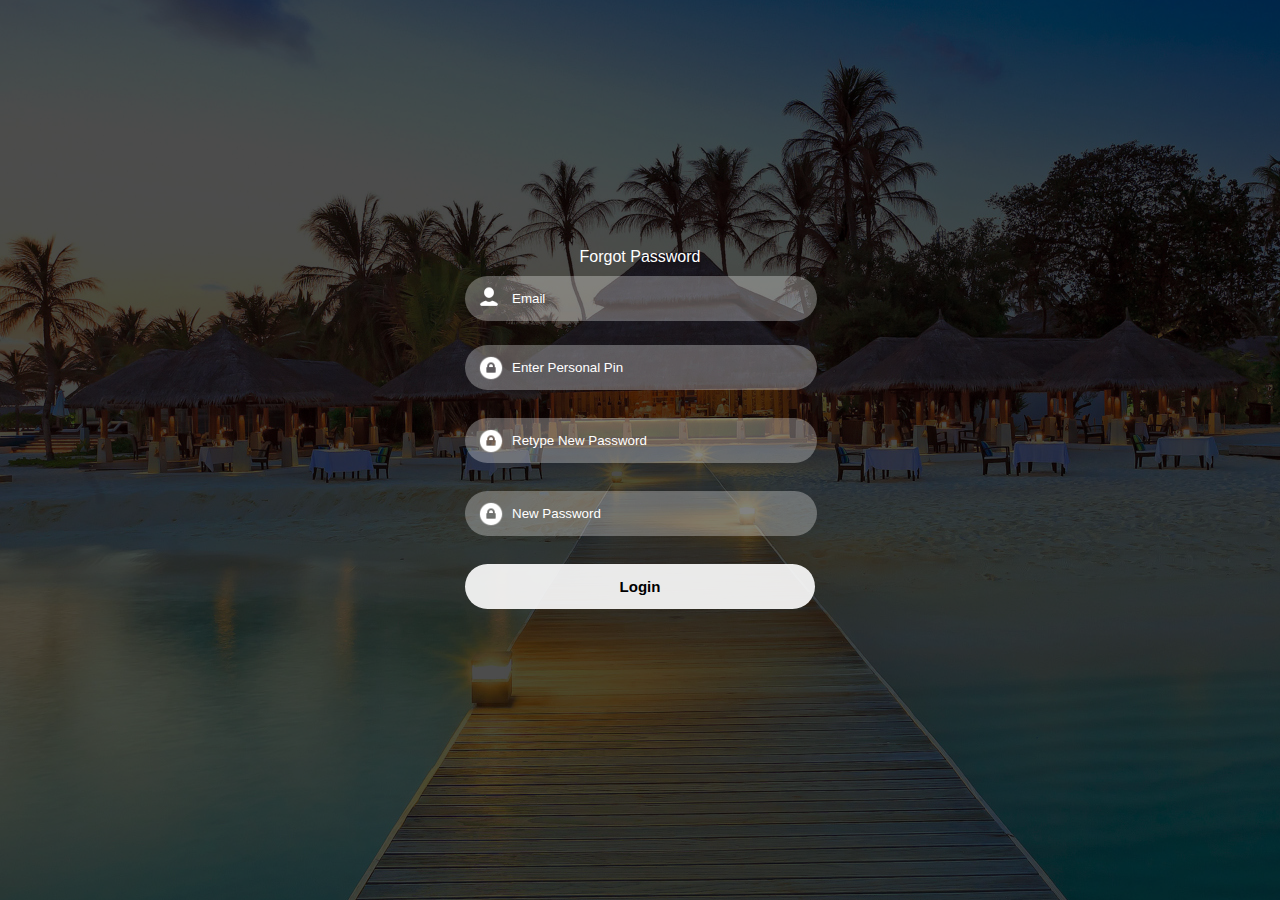
<file: Kelompok2Pemweb/forgotpassword.html>
<!DOCTYPE html>
<html lang="en">

<head>
    <meta charset="UTF-8" />
    <meta http-equiv="X-UA-Compatible" content="IE=edge" />
    <meta name="viewport" content="width=device-width, initial-scale=1.0" />
    <title>Tour.id - Forgot Password</title>
    <link rel="stylesheet" href="./assets/css/style_forgotpassword.css">
    <link rel="shortcut icon" href="./favicon.svg" type="image/svg+xml" />
</head>

<body>
    <div class="box">
        <div class="container">
            <div class="top-header">
                <header>Forgot Password</header>
            </div>
            <form action="">
                <div class="input-field">
                    <input type="email" class="input" placeholder="Email" required>
                    <img src="./assets/images/user.png" width="24px">
                </div>
                <div class="input-field">
                    <input type="text" class="input" placeholder="Enter Personal Pin" required>
                    <img src="./assets/images/pw (1).png" width="28px">
                </div>
                <div class="input-field">
                    <input type="password" class="input" placeholder="Retype New Password" required>
                    <img src="./assets/images/pw (1).png" width="28px">
                </div>
                <div class="input-field">
                    <input type="password" class="input" placeholder="New Password">
                    <img src="./assets/images/pw (1).png" width="28px">
                </div>
                <div class="input-field">
                    <input type="submit" class="submit" value="Login">
                </div>
            </form>
        </div>
    </div>
</body>

</html>
</file>
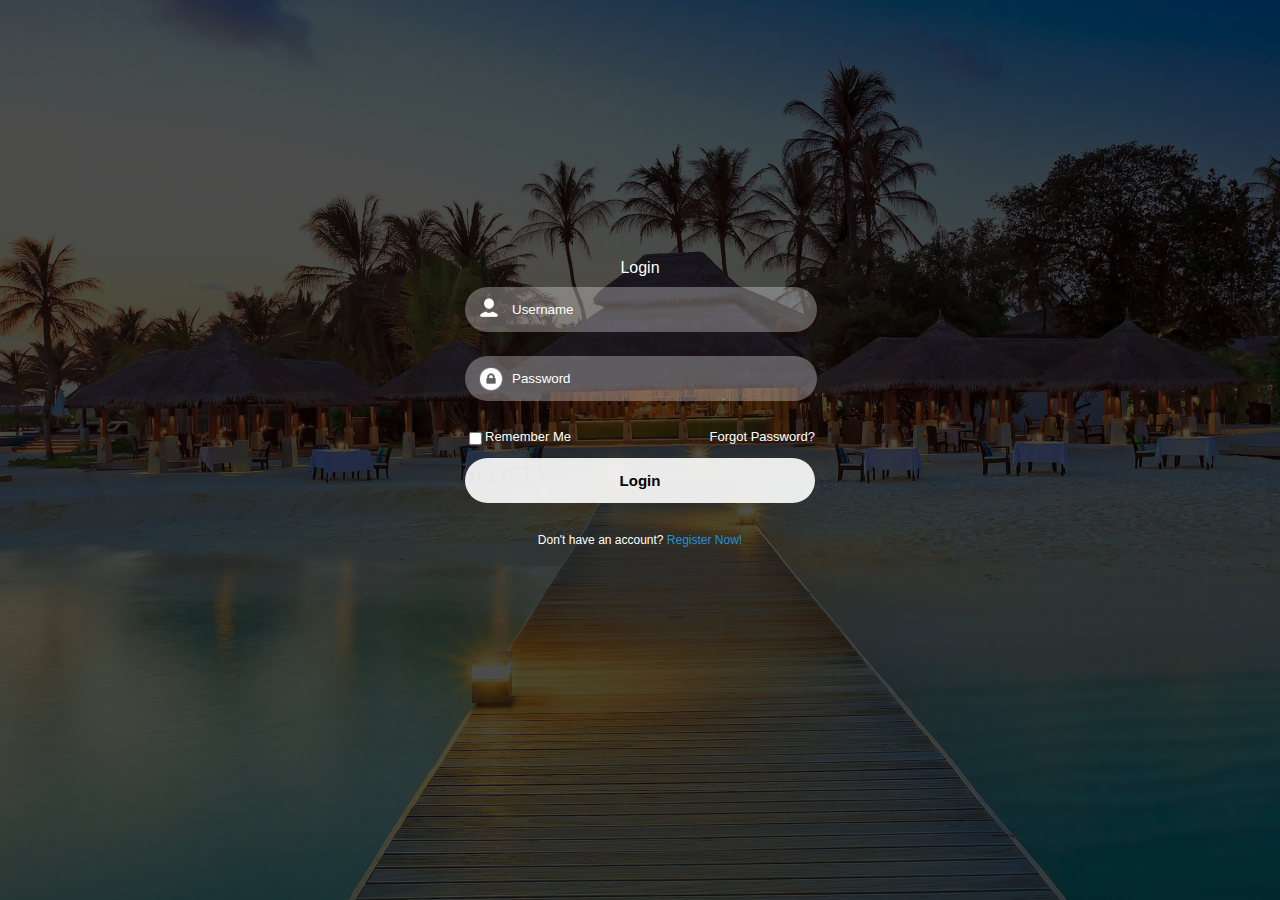
<file: Kelompok2Pemweb/login.html>
<!DOCTYPE html>
<html lang="en">

<head>
  <meta charset="UTF-8" />
  <meta http-equiv="X-UA-Compatible" content="IE=edge" />
  <meta name="viewport" content="width=device-width, initial-scale=1.0" />
 <link rel="stylesheet" href="./assets/css/style_login.css">
 <link rel="shortcut icon" href="./favicon.svg" type="image/svg+xml" />
  <title>Tour.id - Login</title>
</head>

<body>
  <div class="box">
    <div class="container">
      <div class="top-header">
        <header>Login</header>
      </div>
      <form action="">
        <div class="input-field">
          <input type="text" class="input" placeholder="Username">
          <img src="./assets/images/user.png" width="24px">
        </div>
        <div class="input-field">
          <input type="password" class="input" placeholder="Password" required>
          <img src="./assets/images/pw (1).png" width="28px">
        </div>
        <div class="bottom">
          <div class="left">
            <input type="checkbox" id="check">
            <label for="check">Remember Me</label>
          </div>
          <div class="right">
            <label><a href="forgotpassword.html">Forgot Password?</a></label>
          </div>
        </div>

        <div class="input-field">
          <a href="index.html"><input type="submit" class="submit" value="Login"></a>
        </div>
        <div class="center">
          Don't have an account? <a href="register.html"> Register Now!</a>
        </div>
      </form>
    </div>
  </div>
</body>

</html>
</file>
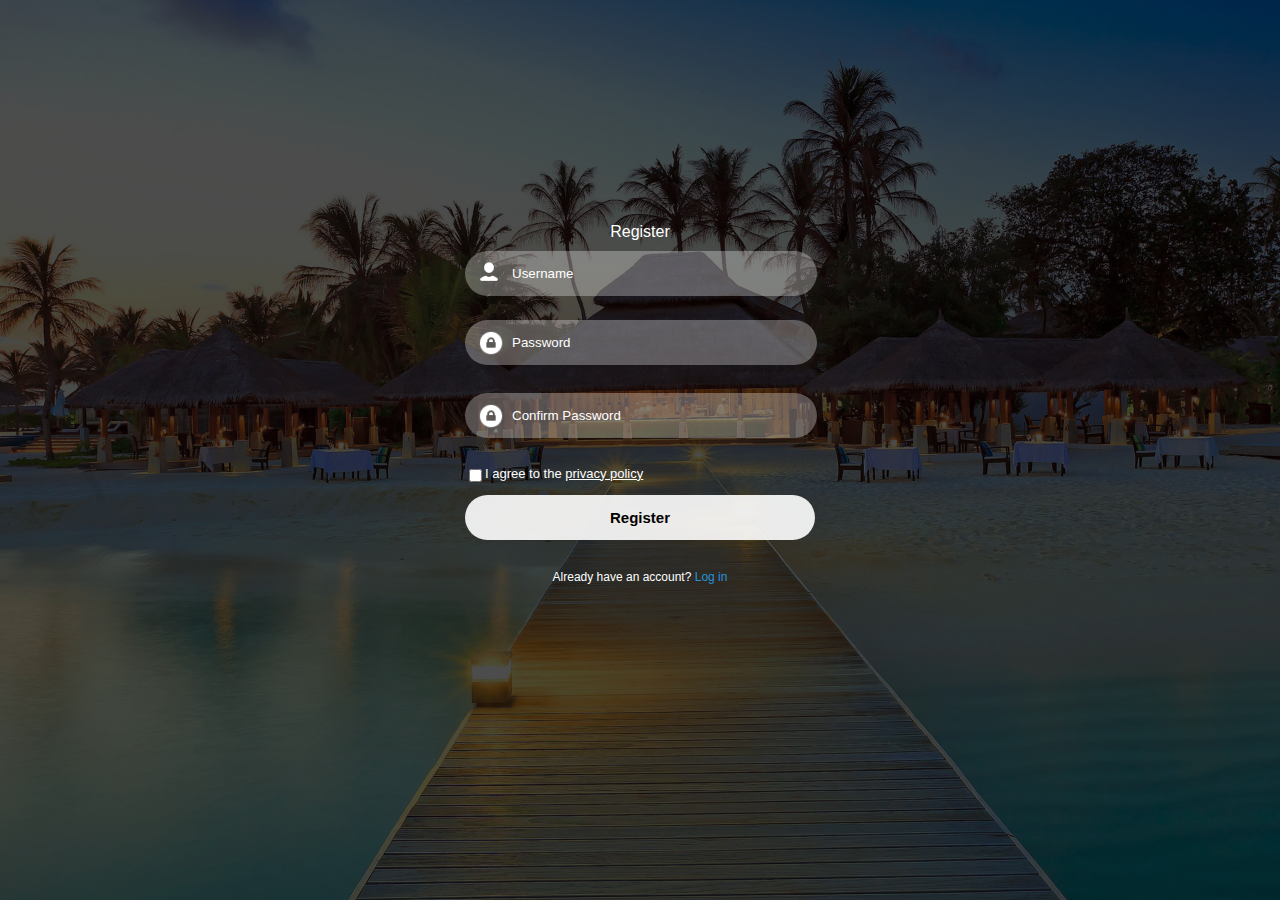
<file: Kelompok2Pemweb/register.html>
<!DOCTYPE html>
<html lang="en">
  <head>
    <meta charset="UTF-8" />
    <meta http-equiv="X-UA-Compatible" content="IE=edge" />
    <meta name="viewport" content="width=device-width, initial-scale=1.0" />
    <link rel="stylesheet" href="./assets/css/register.css">
    <link rel="shortcut icon" href="./favicon.svg" type="image/svg+xml" />
    <title>Tour.id - Register</title>
  </head>
  <body>
    <div class="box">
      <div class="container">
        <div class="top-header">
          <header>Register</header>
        </div>
        <form action="">
        <div class="input-field">
            <input type="text" class="input" placeholder="Username" required>
            <img src="./assets/images/user.png" width="24px">
        </div>
        <div class="input-field">
            <input type="password" class="input" placeholder="Password" required>
            <img src="./assets/images/pw (1).png" width="28px">
        <div class="input-field">
            <input type="password" class="input" placeholder="Confirm Password" required>
            <img src="./assets/images/pw (1).png" width="28px">
        </div>
      </div>
        <div class="bottom">
            <div class="left">
                <input type="checkbox" id="check">
                <label for="check">I agree to the <a href="#">privacy policy</a></label>
            </div>
        </div>
        <div class="input-field">
            <input type="submit" class="submit" value="Register">
        </div>
            <div class="center">
                Already have an account? <a href="login.html">Log in</a>
            </div>
        </form>
      </div>
    </div>
  </body>
</html>
</file>
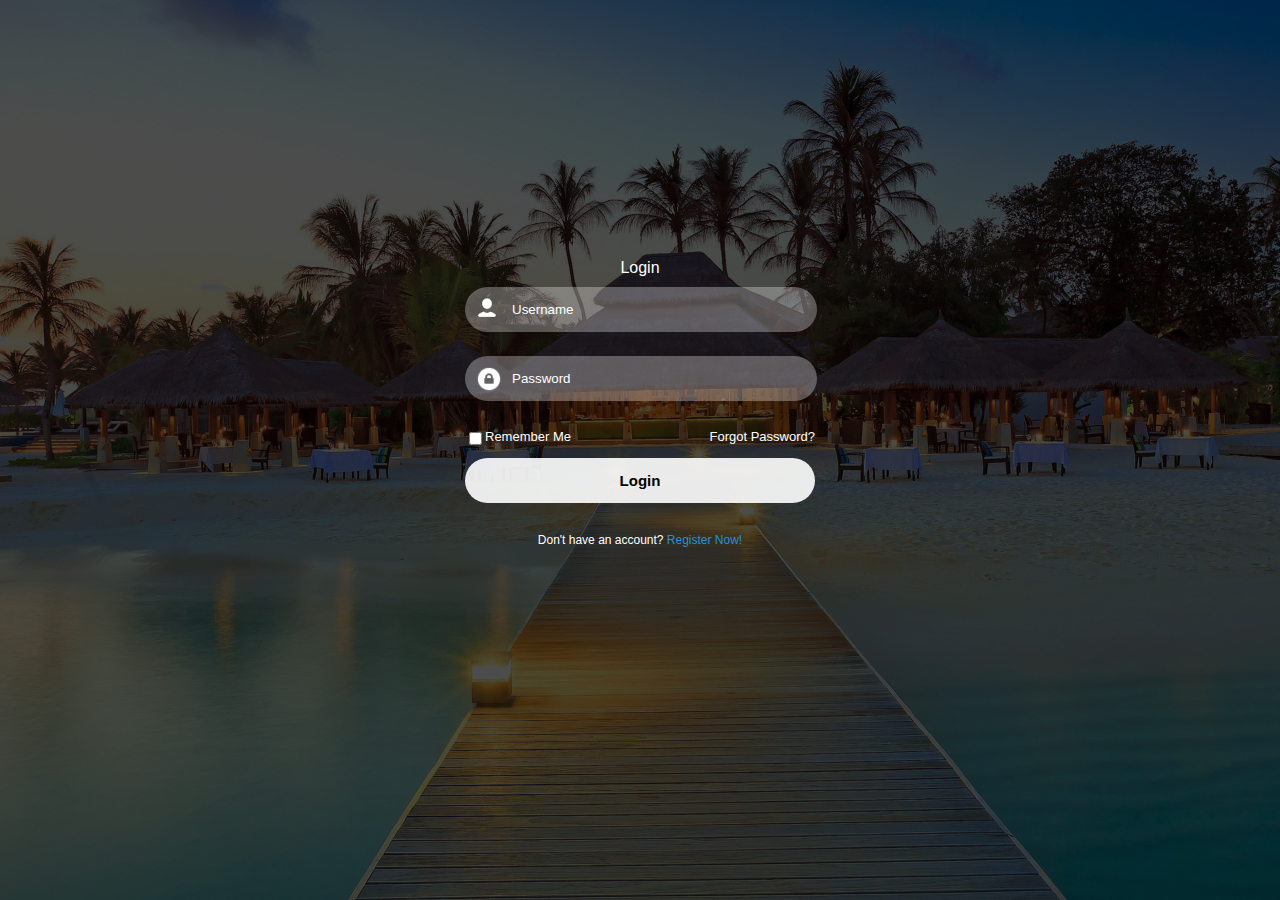
<file: Proyek_Kelompok/login.html>
<!DOCTYPE html>
<html lang="en">
  <head>
    <meta charset="UTF-8" />
    <meta http-equiv="X-UA-Compatible" content="IE=edge" />
    <meta name="viewport" content="width=device-width, initial-scale=1.0" />
    <link rel="stylesheet" href="style_login.css">
    <title>Login Page</title>
  </head>
  <body>
    <div class="box">
      <div class="container">
        <div class="top-header">
          <header>Login</header>
        </div>
        <form action="../LandingPageTravel/index.html">
        <div class="input-field">
            <input type="text" class="input" placeholder="Username">
            <img src="user.png" width="24px">
        </div>
        <div class="input-field">
            <input type="password" class="input" placeholder="Password" required>
            <img src="pw (1).png" width="28px">
        </div>
        <div class="bottom">
            <div class="left">
                <input type="checkbox" id="check">
                <label for="check">Remember Me</label>
            </div>
            <div class="right">
                <label><a href="forgotpassword.html">Forgot Password?</a></label>
            </div>
        </div>

        <div class="input-field">
            <input type="submit" class="submit" value="Login">
        </div>
            <div class="center">
                Don't have an account? <a href="register.html">  Register Now!</a>
            </div>
        </form>
      </div>
    </div>
  </body>
</html>
</file>
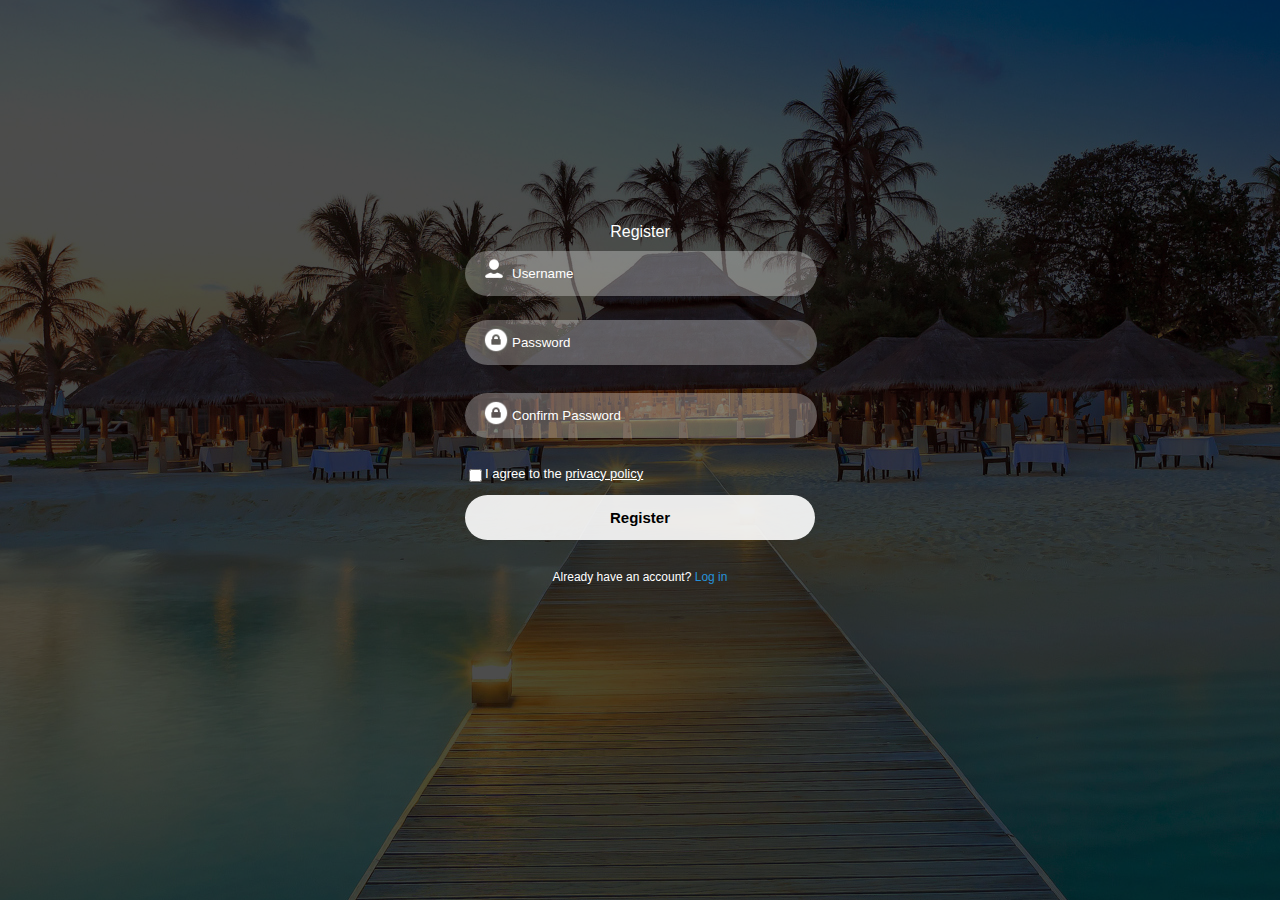
<file: Proyek_Kelompok/register.html>
<!DOCTYPE html>
<html lang="en">
  <head>
    <meta charset="UTF-8" />
    <meta http-equiv="X-UA-Compatible" content="IE=edge" />
    <meta name="viewport" content="width=device-width, initial-scale=1.0" />
    <link rel="stylesheet" href="register.css">
    <title>Page | Register</title>
  </head>
  <body>
    <div class="box">
      <div class="container">
        <div class="top-header">
          <header>Register</header>
        </div>
        <form action="">
        <div class="input-field">
            <input type="text" class="input" placeholder="Username" required>
            <img src="user.png" width="24px">
        </div>
        <div class="input-field">
            <input type="password" class="input" placeholder="Password" required>
            <img src="pw (1).png" width="28px">
        <div class="input-field">
            <input type="password" class="input" placeholder="Confirm Password" required>
            <img src="pw (1).png" width="28px">
        </div>
      </div>
        <div class="bottom">
            <div class="left">
                <input type="checkbox" id="check">
                <label for="check">I agree to the <a href="#">privacy policy</a></label>
            </div>
        </div>
        <div class="input-field">
            <input type="submit" class="submit" value="Register">
        </div>
            <div class="center">
                Already have an account? <a href="login.html">  Log in</a>
            </div>
        </form>
      </div>
    </div>
  </body>
</html>
</file>
<file: Kelompok2Pemweb/assets/css/style_forgotpassword.css>
* {
        font-family: 'Poppins', sans-serif;
    }

    body {
        background-image: url("../images/bg.png");
        background-position: center;
        background-attachment: fixed;
        padding: 10px 0 10px 0;
    }

    .box {
        display: flex;
        justify-content: center;
        align-items: center;
        min-height: 90vh;
    }

    .container {
        width: 350px;
        display: flex;
        flex-direction: column;
    }

    header {
        display: flex;
        color: white;
        font-size: 16px;
        justify-content: center;
        padding: 10px 0 10px 0;
    }

    .input-field {
        display: flex;
        flex-direction: column;
    }

    .input {
        height: 45px;
        border: none;
        width: 87%;
        outline: none;
        border-radius: 50px;
        color: white;
        padding: 0 0 0 47px;
        background: rgba(255, 255, 255, 0.3);
    }

    img {
        position: relative;
        top: -36px;
        left: 12px;
        color: white;
        margin-right: 20px;
    }

    ::-webkit-input-placeholder {
        color: white;
    }

    .submit {
        border: none;
        border-radius: 30px;
        font-size: 15px;
        font-weight: 900;
        height: 45px;
        outline: none;
        width: 100%;
        background: rgba(255, 255, 255, 0.9);
        cursor: pointer;
        transition: .3s;
    }

    .submit:hover {
        box-shadow: 1px 5px 7 1px rgba(0, 0, 0, 0.2);
        transition: .5s;
        color: #2691d9;
    }
</file>
<file: Kelompok2Pemweb/assets/css/style_login.css>
*{
    font-family: 'Poppins', sans-serif;
}
body{
    background-image: url("../images/bg.png");
    background-position: center;
    background-attachment: fixed;
}
.box{
    display: flex;
    justify-content: center;
    align-items: center;
    min-height: 90vh;
}
.container{
    width: 350px;
    padding: 0 15px 0 15px;
    display: flex;
    flex-direction: column;
}
header{
    display: flex;
    color: white;
    font-size: 16px;
    justify-content: center;
    padding: 10px 0 10px 0;
}
.input-field{
    display: flex;
    flex-direction: column;
}
.input{
    height: 45px;
    border: none;
    width: 87%;
    outline: none;
    border-radius: 50px;
    color: white;
    padding: 0 0 0 47px;
    background: rgba(255, 255, 255, 0.3);
}
img{
    position: relative;
    top: -36px;
    left: 12px;
    color: white;
    margin-right: 20px;
}
::-webkit-input-placeholder{
    color: white;
}
.submit{
    border: none;
    border-radius: 30px;
    font-size: 15px;
    font-weight: 900;
    height: 45px;
    outline: none;
    width: 100%;
    background: rgba(255, 255, 255, 0.9);
    cursor: pointer;
    transition: .3s;
}
.submit:hover{
    box-shadow: 1px 5px 7 1px rgba(0, 0, 0, 0.2);
    transition: .5s;
    color: #2691d9;
}
.bottom{
    display: flex;
    flex-direction: row;
    justify-content: space-between;
    font-size: small;
    color: white;
    margin-bottom: 10px;
}
.left{
    display: flex;
}
label a{
    color: white;
    text-decoration: none;
}
label a:hover{
    text-decoration: underline;
}
.center{
    margin: 30px 0;
    text-align: center;
    font-size: 12px;
    color: white;
}
.center a{
    color: #2691d9;
    text-decoration: none;
}
.center a:hover{
    text-decoration: underline;
}
</file>
<file: Kelompok2Pemweb/assets/css/register.css>
*{
    font-family: 'Poppins', sans-serif;
}
body{
    background-image: url("../images/bg.png");
    background-position: center;
    background-attachment: fixed;
}
.box{
    display: flex;
    justify-content: center;
    align-items: center;
    min-height: 90vh;
}
.container{
    width: 350px;
    padding: 0 15px 0 15px;
    display: flex;
    flex-direction: column;
}
header{
    display: flex;
    color: white;
    font: 30px;
    justify-content: center;
    padding: 10px 0 10px 0;
}
.input-field{
    display: flex;
    flex-direction: column;
}
.input{
    height: 45px;
    border: none;
    width: 87%;
    outline: none;
    border-radius: 50px;
    color: white;
    padding: 0 0 0 47px;
    background: rgba(255, 255, 255, 0.3);
}
img{
    position: relative;
    top: -36px;
    left: 12px;
    color: white;
    margin-right: 20px;
}
::-webkit-input-placeholder{
    color: white;
}
.submit{
    border: none;
    border-radius: 30px;
    font-size: 15px;
    font-weight: 900;
    height: 45px;
    outline: none;
    width: 100%;
    background: rgba(255, 255, 255, 0.9);
    cursor: pointer;
    transition: .3s;
}
.submit:hover{
    box-shadow: 1px 5px 7 1px rgba(0, 0, 0, 0.2);
    transition: .5s;
    color: #2691d9;
}
.bottom{
    display: flex;
    flex-direction: row;
    justify-content: space-between;
    font-size: small;
    color: white;
    margin-bottom: 10px;
}
.left{
    display: flex;
}
label a{
    color: white;
    text-decoration: none;
    text-decoration: underline;
}
label a:hover{
    text-decoration: underline;
}
.center{
    margin: 30px 0;
    text-align: center;
    font-size: 12px;
    color: white;
}
.center a{
    color: #2691d9;
    text-decoration: none;
}
.center a:hover{
    text-decoration: underline;
}
</file>
<file: Proyek_Kelompok/style_login.css>
*{
    font-family: 'Poppins', sans-serif;
}
body{
    background-image: url("bg.png");
    background-position: center;
    background-attachment: fixed;
}
.box{
    display: flex;
    justify-content: center;
    align-items: center;
    min-height: 90vh;
}
.container{
    width: 350px;
    padding: 0 15px 0 15px;
    display: flex;
    flex-direction: column;
}
header{
    display: flex;
    color: white;
    font-size: 16px;
    justify-content: center;
    padding: 10px 0 10px 0;
}
.input-field{
    display: flex;
    flex-direction: column;
}
.input{
    height: 45px;
    border: none;
    width: 87%;
    outline: none;
    border-radius: 50px;
    color: white;
    padding: 0 0 0 47px;
    background: rgba(255, 255, 255, 0.3);
}
    
img{
    position: relative;
    top: -36px;
    left: 10px;
    color: white;
    margin-right: 20px;
}

::-webkit-input-placeholder{
    color: white;
}
.submit{
    border: none;
    border-radius: 30px;
    font-size: 15px;
    font-weight: 900;
    height: 45px;
    outline: none;
    width: 100%;
    background: rgba(255, 255, 255, 0.9);
    cursor: pointer;
    transition: .3s;
}
.submit:hover{
    box-shadow: 1px 5px 7 1px rgba(0, 0, 0, 0.2);
    transition: .5s;
    color: #2691d9;
}
.bottom{
    display: flex;
    flex-direction: row;
    justify-content: space-between;
    font-size: small;
    color: white;
    margin-bottom: 10px;
}
.left{
    display: flex;
}
label a{
    color: white;
    text-decoration: none;
}
label a:hover{
    text-decoration: underline;
}
.center{
    margin: 30px 0;
    text-align: center;
    font-size: 12px;
    color: white;
}
.center a{
    color: #2691d9;
    text-decoration: none;
}
.center a:hover{
    text-decoration: underline;
}
</file>
<file: Proyek_Kelompok/register.css>
*{
    font-family: 'Poppins', sans-serif;
}
body{
    background-image: url("bg.png");
    background-position: center;
    background-attachment: fixed;
}
.box{
    display: flex;
    justify-content: center;
    align-items: center;
    min-height: 90vh;
}
.container{
    width: 350px;
    padding: 0 15px 0 15px;
    display: flex;
    flex-direction: column;
}
header{
    display: flex;
    color: white;
    font: 30px;
    justify-content: center;
    padding: 10px 0 10px 0;
}
.input-field{
    display: flex;
    flex-direction: column;
}
.input{
    height: 45px;
    border: none;
    width: 87%;
    outline: none;
    border-radius: 50px;
    color: white;
    padding: 0 0 0 47px;
    background: rgba(255, 255, 255, 0.3);
}
img{
    position: relative;
    top: -39px;
    left: 17px;
    color: white;
    margin-right: 20px;
}
::-webkit-input-placeholder{
    color: white;
}
.submit{
    border: none;
    border-radius: 30px;
    font-size: 15px;
    font-weight: 900;
    height: 45px;
    outline: none;
    width: 100%;
    background: rgba(255, 255, 255, 0.9);
    cursor: pointer;
    transition: .3s;
}
.submit:hover{
    box-shadow: 1px 5px 7 1px rgba(0, 0, 0, 0.2);
    transition: .5s;
    color: #2691d9;
}
.bottom{
    display: flex;
    flex-direction: row;
    justify-content: space-between;
    font-size: small;
    color: white;
    margin-bottom: 10px;
}
.left{
    display: flex;
}
label a{
    color: white;
    text-decoration: none;
    text-decoration: underline;
}
label a:hover{
    text-decoration: underline;
}
.center{
    margin: 30px 0;
    text-align: center;
    font-size: 12px;
    color: white;
}
.center a{
    color: #2691d9;
    text-decoration: none;
}
.center a:hover{
    text-decoration: underline;
}
</file>
